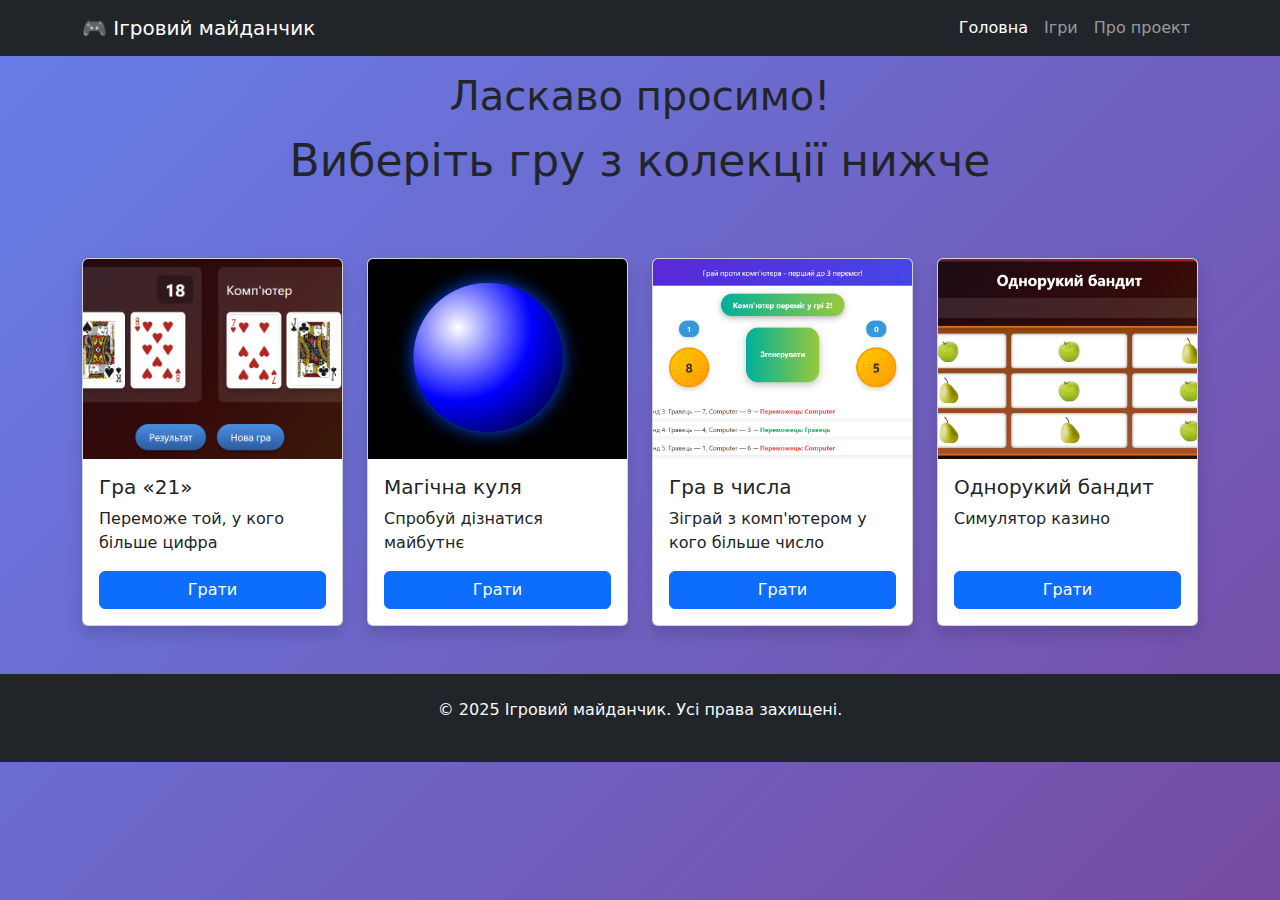
<file: index.html>
<html lang="uk">
<head>
    <meta charset="UTF-8">
    <meta name="viewport" content="width=device-width, initial-scale=1.0">
    <title>Скрипти</title>
    <link href="https://cdn.jsdelivr.net/npm/bootstrap@5.3.0/dist/css/bootstrap.min.css" rel="stylesheet">
    <link rel="stylesheet" href="style.css">
</head> 
<body>
<nav class="navbar navbar-expand-lg navbar-dark bg-dark">
    <div class="container">
        <a class="navbar-brand" href="index.html">🎮 Ігровий майданчик</a>
        <button class="navbar-toggler" type="button" data-bs-toggle="collapse" data-bs-target="#navbarNav">
            <span class="navbar-toggler-icon"></span>
        </button>
        <div class="collapse navbar-collapse" id="navbarNav">
            <ul class="navbar-nav ms-auto">
                <li class="nav-item">
                    <a class="nav-link active" href="index.html">Головна</a>
                </li>
                <li class="nav-item">
                    <a class="nav-link" href="#">Ігри</a>
                </li>
                <li class="nav-item">
                    <a class="nav-link" href="#">Про проект</a>
                </li>
            </ul>
        </div>
    </div>
</nav>
<div class="container mt-3">
    <div class="row">
        <div class="col-12 text-center mb-5">
            <h1 >Ласкаво просимо!</h1>
            <p class="lead ">Виберіть гру з колекції нижче</p>
        </div>
    </div>

    <div class="row g-4">
        <div class="col-md-6 col-lg-3">
            <div class="card game-card shadow">
                <img src="images/21.png" class="card-img-top" alt="Игра 1">
                <div class="card-body d-flex flex-column">
                    <h5 class="card-title">Гра «21»</h5>
                    <p class="card-text flex-grow-1">Переможе той, у кого більше цифра</p>
                    <a href="/games/game-21/index.html" class="btn btn-primary mt-auto">Грати</a>
                </div>
            </div>
        </div>

        <div class="col-md-6 col-lg-3">
            <div class="card game-card shadow">
                <img src="images/ball.png" class="card-img-top" alt="Игра 2">
                <div class="card-body d-flex flex-column">
                    <h5 class="card-title">Магічна куля</h5>
                    <p class="card-text flex-grow-1">Спробуй дізнатися майбутнє</p>
                    <a href="magic-ball/index.html" class="btn btn-primary mt-auto">Грати</a>
                </div>
            </div>
        </div>

        <div class="col-md-6 col-lg-3">
            <div class="card game-card shadow">
                <img src="images/numbers.png" class="card-img-top" alt="Игра 3">
                <div class="card-body d-flex flex-column">
                    <h5 class="card-title">Гра в числа</h5>
                    <p class="card-text flex-grow-1">Зіграй з комп'ютером у кого більше число</p>
                    <a href="numbers-game/index.html" class="btn btn-primary mt-auto">Грати</a>
                </div>
            </div>
        </div>

        <div class="col-md-6 col-lg-3">
            <div class="card game-card shadow">
                <img src="images/casino.png" class="card-img-top" alt="Игра 4">
                <div class="card-body d-flex flex-column">
                    <h5 class="card-title">Однорукий бандит</h5>
                    <p class="card-text flex-grow-1">Симулятор казино</p>
                    <a href="one-armed-bandit/index.html" class="btn btn-primary mt-auto">Грати</a>
                </div>
            </div>
        </div>
    </div>
</div>

<footer class="bg-dark text-light mt-5 py-4">
    <div class="container text-center">
        <p>&copy; 2025 Ігровий майданчик. Усі права захищені.</p>
    </div>
</footer>

</body>
</html>
</file>
<file: style.css>
body {
  background: linear-gradient(135deg, #667eea 0%, #764ba2 100%);


}
.game-card img {
  height: 200px;
  object-fit: cover;
}

.game-card {
  transition: transform 0.3s ease;
   height: 100%;
}

.game-card:hover {
  transform: translateY(-5px);
}

.lead {
    font-size: 44px;
}
</file>
